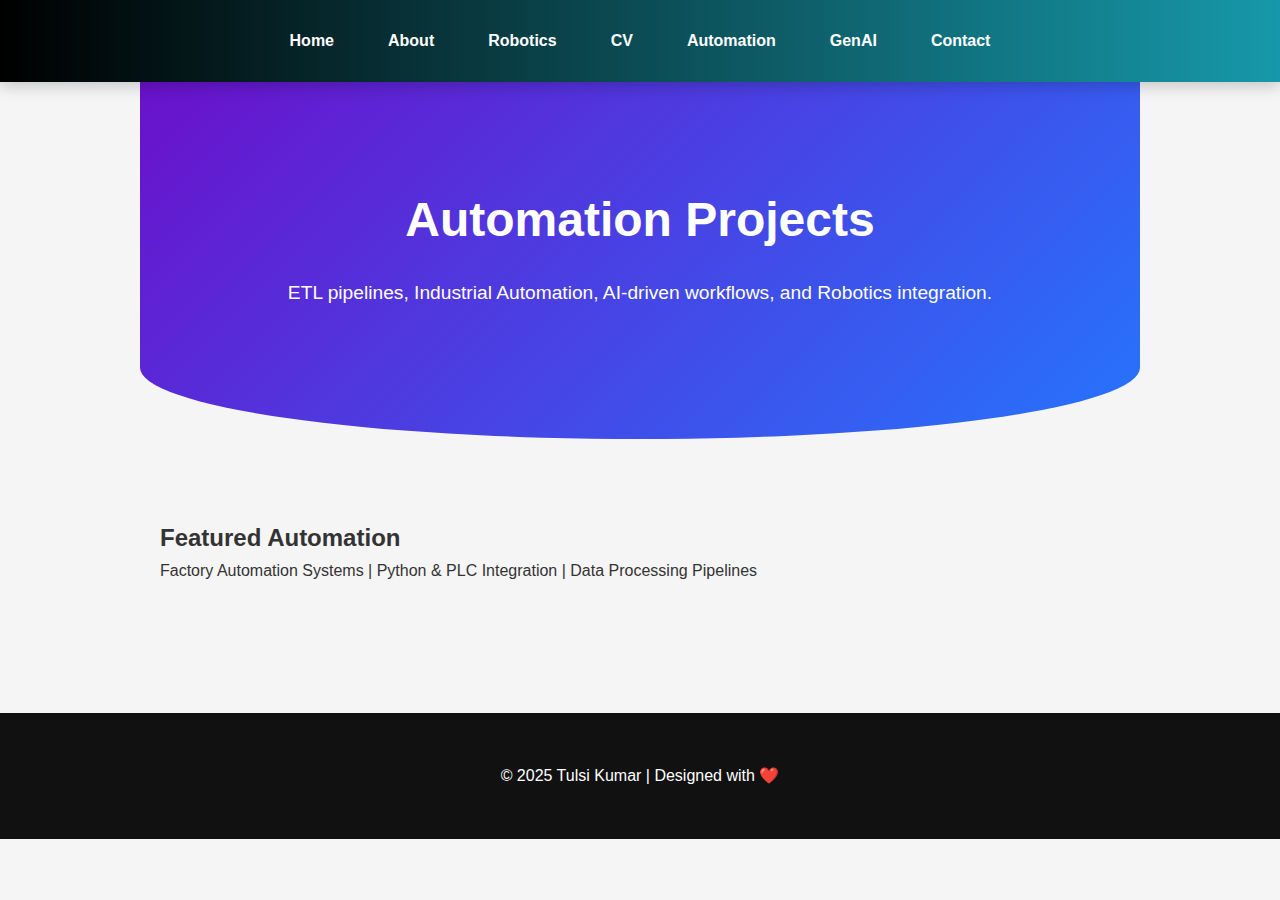
<file: automation.html>
<!DOCTYPE html>
<html lang="en">
<head>
<meta charset="UTF-8">
<meta name="viewport" content="width=device-width, initial-scale=1.0">
<title>Automation | Tulsi Kumar</title>
<style>
/* Reuse same styles as above */
* { margin:0; padding:0; box-sizing:border-box; font-family: 'Arial', sans-serif; }
body { background: #f5f5f5; color:#333; line-height:1.6; }
header { background: linear-gradient(90deg, #000000, #1ecbe2, #4f46e5, #8b5cf6); background-size:400% 400%; animation: gradientBG 15s ease infinite; color:#fff; padding:20px 0; position:sticky; top:0; z-index:1000; box-shadow:0 4px 15px rgba(0,0,0,0.2); }
nav { display:flex; justify-content:center; gap:30px; flex-wrap:wrap; }
nav a { color:#fff; text-decoration:none; font-weight:bold; transition: all 0.3s; padding:8px 12px; border-radius:6px; }
nav a:hover { background: rgba(255,255,255,0.2); transform: scale(1.1); }
.hero { text-align:center; padding:100px 20px; background: linear-gradient(135deg, #6a11cb, #2575fc); color:#fff; border-radius: 0 0 50% 50% / 20%; position:relative; overflow:hidden; }
.hero h1 { font-size:3em; margin-bottom:20px; animation: fadeIn 2s ease-in-out; }
.hero p { font-size:1.2em; margin-bottom:30px; animation: fadeIn 2s 0.5s ease-in-out; }
section { padding:80px 20px; max-width:1000px; margin:auto; }
footer { text-align:center; padding:50px 20px; background:#111; color:#fff; margin-top:50px; }
@keyframes fadeIn { from {opacity:0; transform: translateY(20px);} to {opacity:1; transform: translateY(0);} }
@keyframes gradientBG { 0% {background-position:0% 50%;} 50% {background-position:100% 50%;} 100% {background-position:0% 50%;} }
</style>
</head>
<body>

<header>
    <nav>
        <a href="index.html">Home</a>
        <a href="about.html">About</a>
        <a href="robotics.html">Robotics</a>
        <a href="cv.html">CV</a>
        <a href="automation.html">Automation</a>
        <a href="genai.html">GenAI</a>
        <a href="contact.html">Contact</a>
    </nav>
</header>

<section class="hero">
    <h1>Automation Projects</h1>
    <p>ETL pipelines, Industrial Automation, AI-driven workflows, and Robotics integration.</p>
</section>

<section>
    <h2>Featured Automation</h2>
    <p>Factory Automation Systems | Python & PLC Integration | Data Processing Pipelines</p>
</section>

<footer>
    &copy; 2025 Tulsi Kumar | Designed with ❤️
</footer>

</body>
</html>
</file>
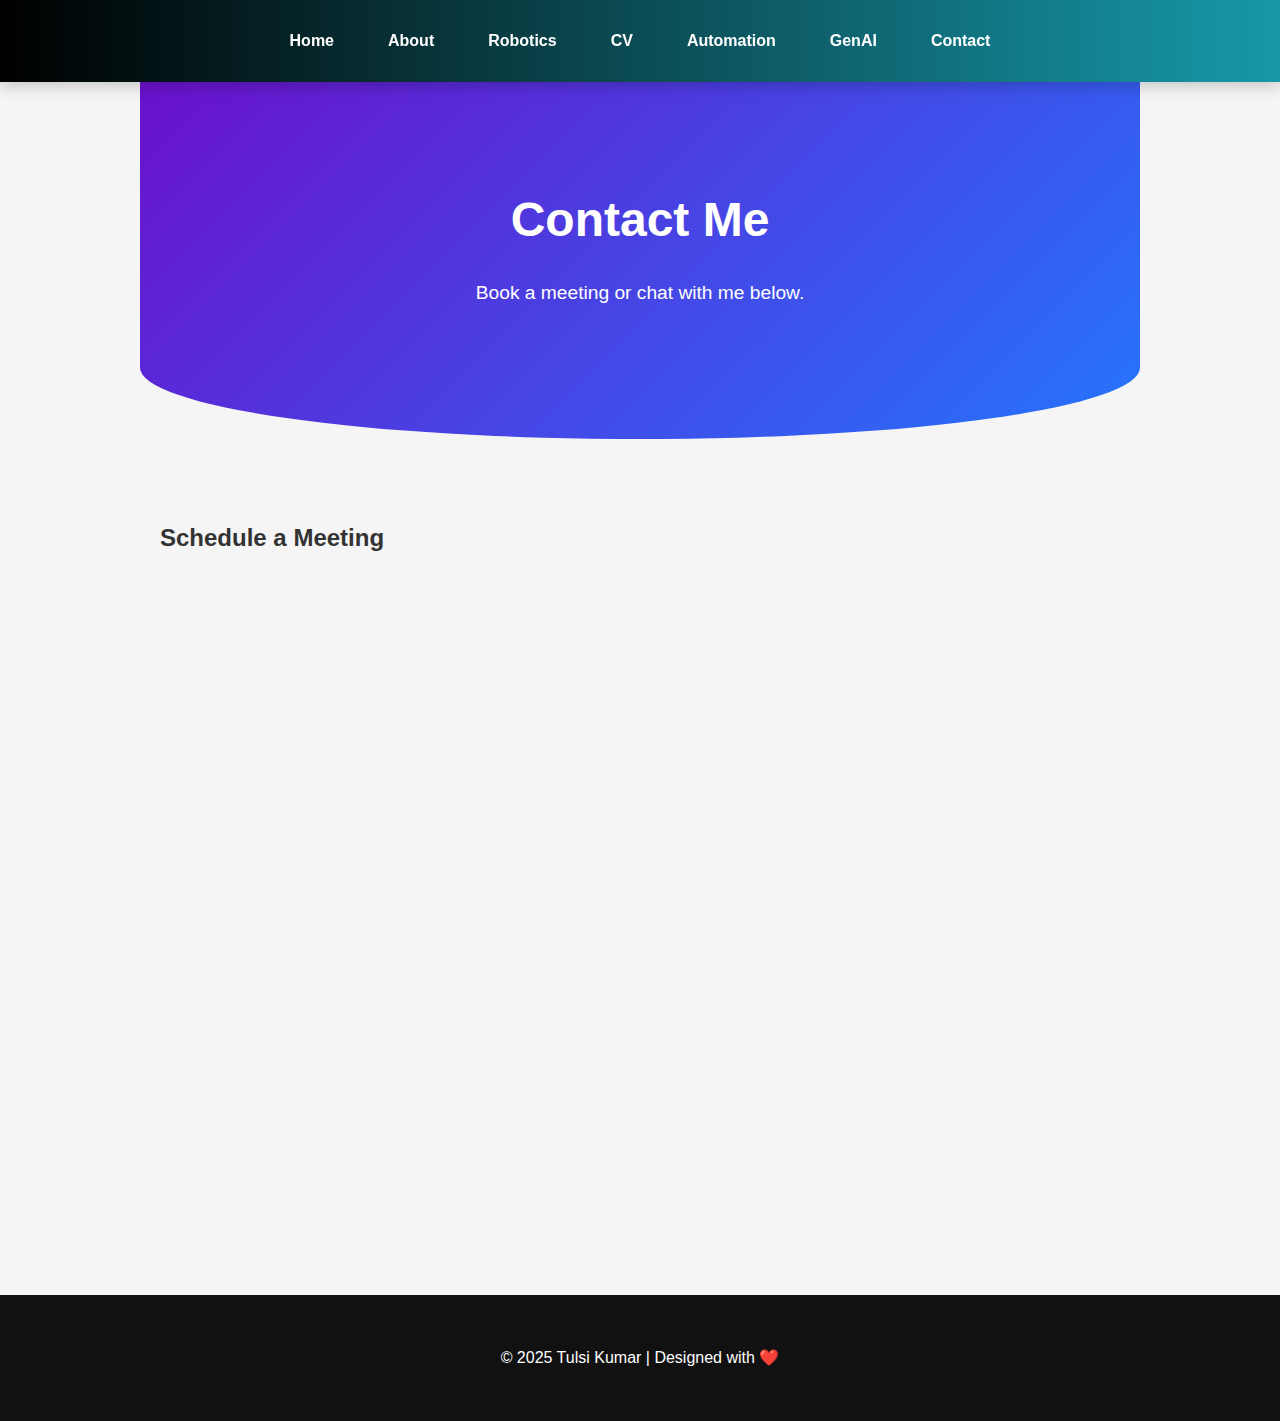
<file: contact.html>
<!DOCTYPE html>
<html lang="en">
<head>
<meta charset="UTF-8">
<meta name="viewport" content="width=device-width, initial-scale=1.0">
<title>Contact | Tulsi Kumar</title>
<style>
/* Same styling as above */
* { margin:0; padding:0; box-sizing:border-box; font-family: 'Arial', sans-serif; }
body { background: #f5f5f5; color:#333; line-height:1.6; }
header { background: linear-gradient(90deg, #000000, #1ecbe2, #4f46e5, #8b5cf6); background-size:400% 400%; animation: gradientBG 15s ease infinite; color:#fff; padding:20px 0; position:sticky; top:0; z-index:1000; box-shadow:0 4px 15px rgba(0,0,0,0.2); }
nav { display:flex; justify-content:center; gap:30px; flex-wrap:wrap; }
nav a { color:#fff; text-decoration:none; font-weight:bold; transition: all 0.3s; padding:8px 12px; border-radius:6px; }
nav a:hover { background: rgba(255,255,255,0.2); transform: scale(1.1); }
.hero { text-align:center; padding:100px 20px; background: linear-gradient(135deg, #6a11cb, #2575fc); color:#fff; border-radius: 0 0 50% 50% / 20%; position:relative; overflow:hidden; }
.hero h1 { font-size:3em; margin-bottom:20px; animation: fadeIn 2s ease-in-out; }
.hero p { font-size:1.2em; margin-bottom:30px; animation: fadeIn 2s 0.5s ease-in-out; }
section { padding:80px 20px; max-width:1000px; margin:auto; }
footer { text-align:center; padding:50px 20px; background:#111; color:#fff; margin-top:50px; }
.contact-iframe { width: 100%; height: 600px; border:none; border-radius:12px; }
@keyframes fadeIn { from {opacity:0; transform: translateY(20px);} to {opacity:1; transform: translateY(0);} }
@keyframes gradientBG { 0% {background-position:0% 50%;} 50% {background-position:100% 50%;} 100% {background-position:0% 50%;} }
</style>
</head>
<body>

<header>
    <nav>
        <a href="index.html">Home</a>
        <a href="about.html">About</a>
        <a href="robotics.html">Robotics</a>
        <a href="cv.html">CV</a>
        <a href="automation.html">Automation</a>
        <a href="genai.html">GenAI</a>
        <a href="contact.html">Contact</a>
    </nav>
</header>

<section class="hero">
    <h1>Contact Me</h1>
    <p>Book a meeting or chat with me below.</p>
</section>

<section>
    <h2>Schedule a Meeting</h2>
    <!-- Embed your chatbot or Calendly here -->
    <iframe class="contact-iframe" src="https://calendly.com/engr-tulsikumar" title="Book a Meeting"></iframe>
</section>

<footer>
    &copy; 2025 Tulsi Kumar | Designed with ❤️
</footer>

</body>
</html>
</file>
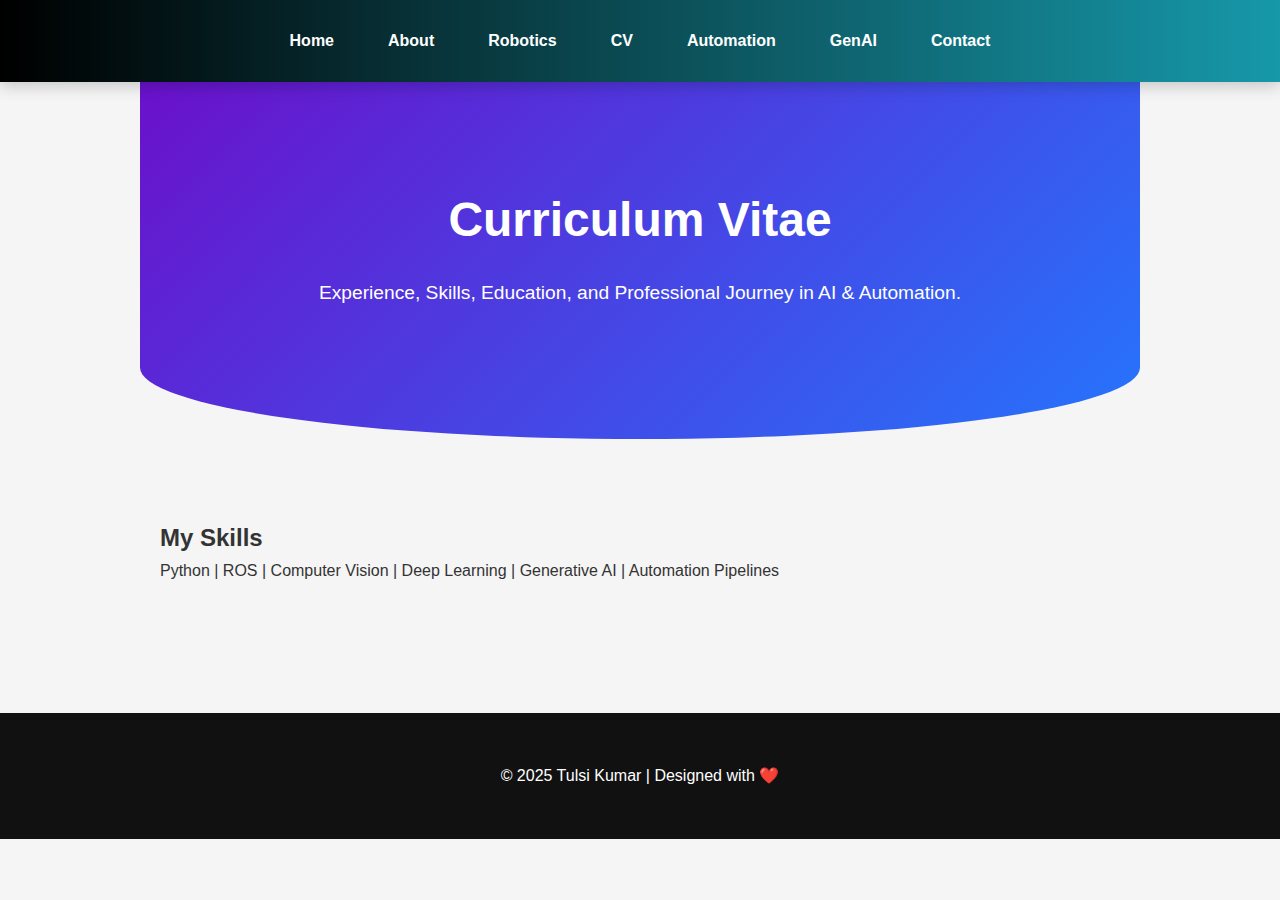
<file: cv.html>
<!-- cv.html -->
<!DOCTYPE html>
<html lang="en">
<head>
<meta charset="UTF-8">
<meta name="viewport" content="width=device-width, initial-scale=1.0">
<title>CV | Tulsi Kumar</title>
<style>
/* Same styling as robotics.html */
* { margin:0; padding:0; box-sizing:border-box; font-family: 'Arial', sans-serif; }
body { background: #f5f5f5; color:#333; line-height:1.6; }
header { background: linear-gradient(90deg, #000000, #1ecbe2, #4f46e5, #8b5cf6); background-size:400% 400%; animation: gradientBG 15s ease infinite; color:#fff; padding:20px 0; position:sticky; top:0; z-index:1000; box-shadow:0 4px 15px rgba(0,0,0,0.2); }
nav { display:flex; justify-content:center; gap:30px; flex-wrap:wrap; }
nav a { color:#fff; text-decoration:none; font-weight:bold; transition: all 0.3s; padding:8px 12px; border-radius:6px; }
nav a:hover { background: rgba(255,255,255,0.2); transform: scale(1.1); }
.hero { text-align:center; padding:100px 20px; background: linear-gradient(135deg, #6a11cb, #2575fc); color:#fff; border-radius: 0 0 50% 50% / 20%; position:relative; overflow:hidden; }
.hero h1 { font-size:3em; margin-bottom:20px; animation: fadeIn 2s ease-in-out; }
.hero p { font-size:1.2em; margin-bottom:30px; animation: fadeIn 2s 0.5s ease-in-out; }
section { padding:80px 20px; max-width:1000px; margin:auto; }
footer { text-align:center; padding:50px 20px; background:#111; color:#fff; margin-top:50px; }
@keyframes fadeIn { from {opacity:0; transform: translateY(20px);} to {opacity:1; transform: translateY(0);} }
@keyframes gradientBG { 0% {background-position:0% 50%;} 50% {background-position:100% 50%;} 100% {background-position:0% 50%;} }
</style>
</head>
<body>

<header>
    <nav>
        <a href="index.html">Home</a>
        <a href="about.html">About</a>
        <a href="robotics.html">Robotics</a>
        <a href="cv.html">CV</a>
        <a href="automation.html">Automation</a>
        <a href="genai.html">GenAI</a>
        <a href="contact.html">Contact</a>
    </nav>
</header>

<section class="hero">
    <h1>Curriculum Vitae</h1>
    <p>Experience, Skills, Education, and Professional Journey in AI & Automation.</p>
</section>

<section>
    <h2>My Skills</h2>
    <p>Python | ROS | Computer Vision | Deep Learning | Generative AI | Automation Pipelines</p>
</section>

<footer>
    &copy; 2025 Tulsi Kumar | Designed with ❤️
</footer>

</body>
</html>
</file>
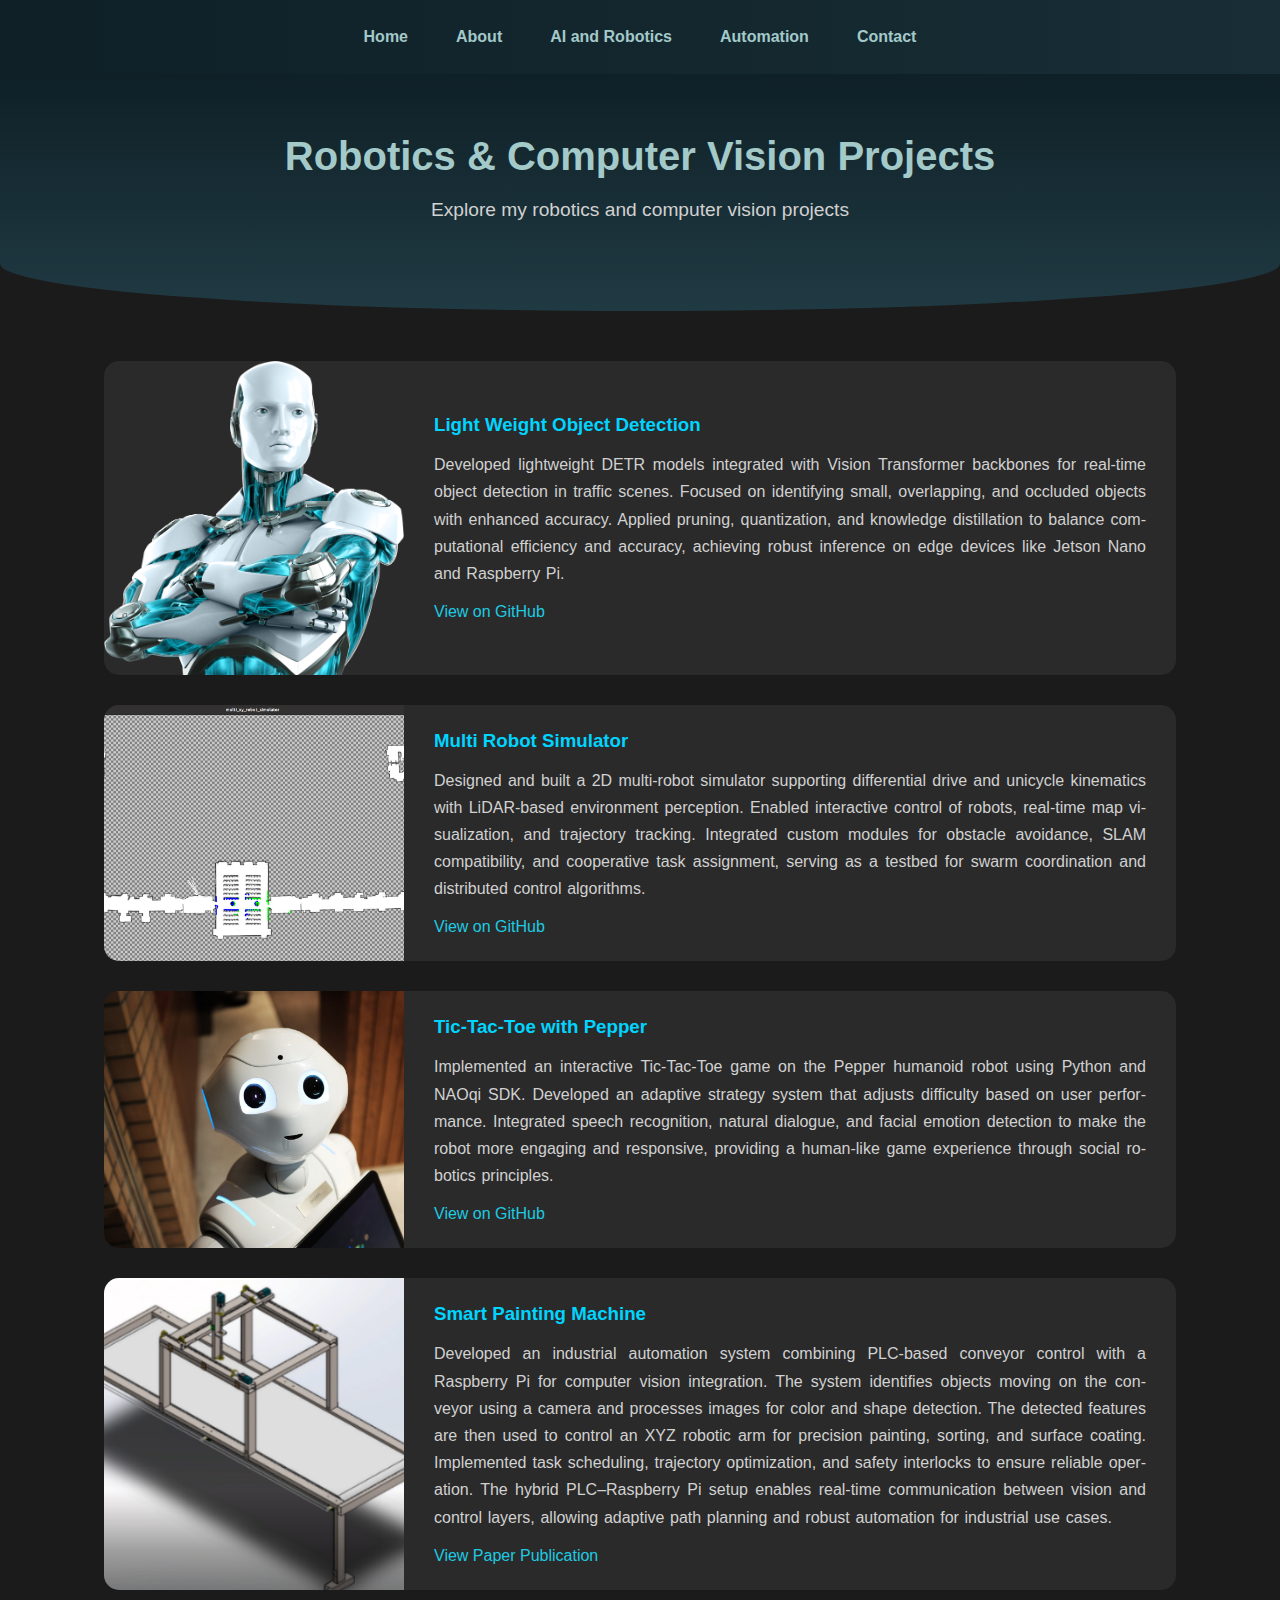
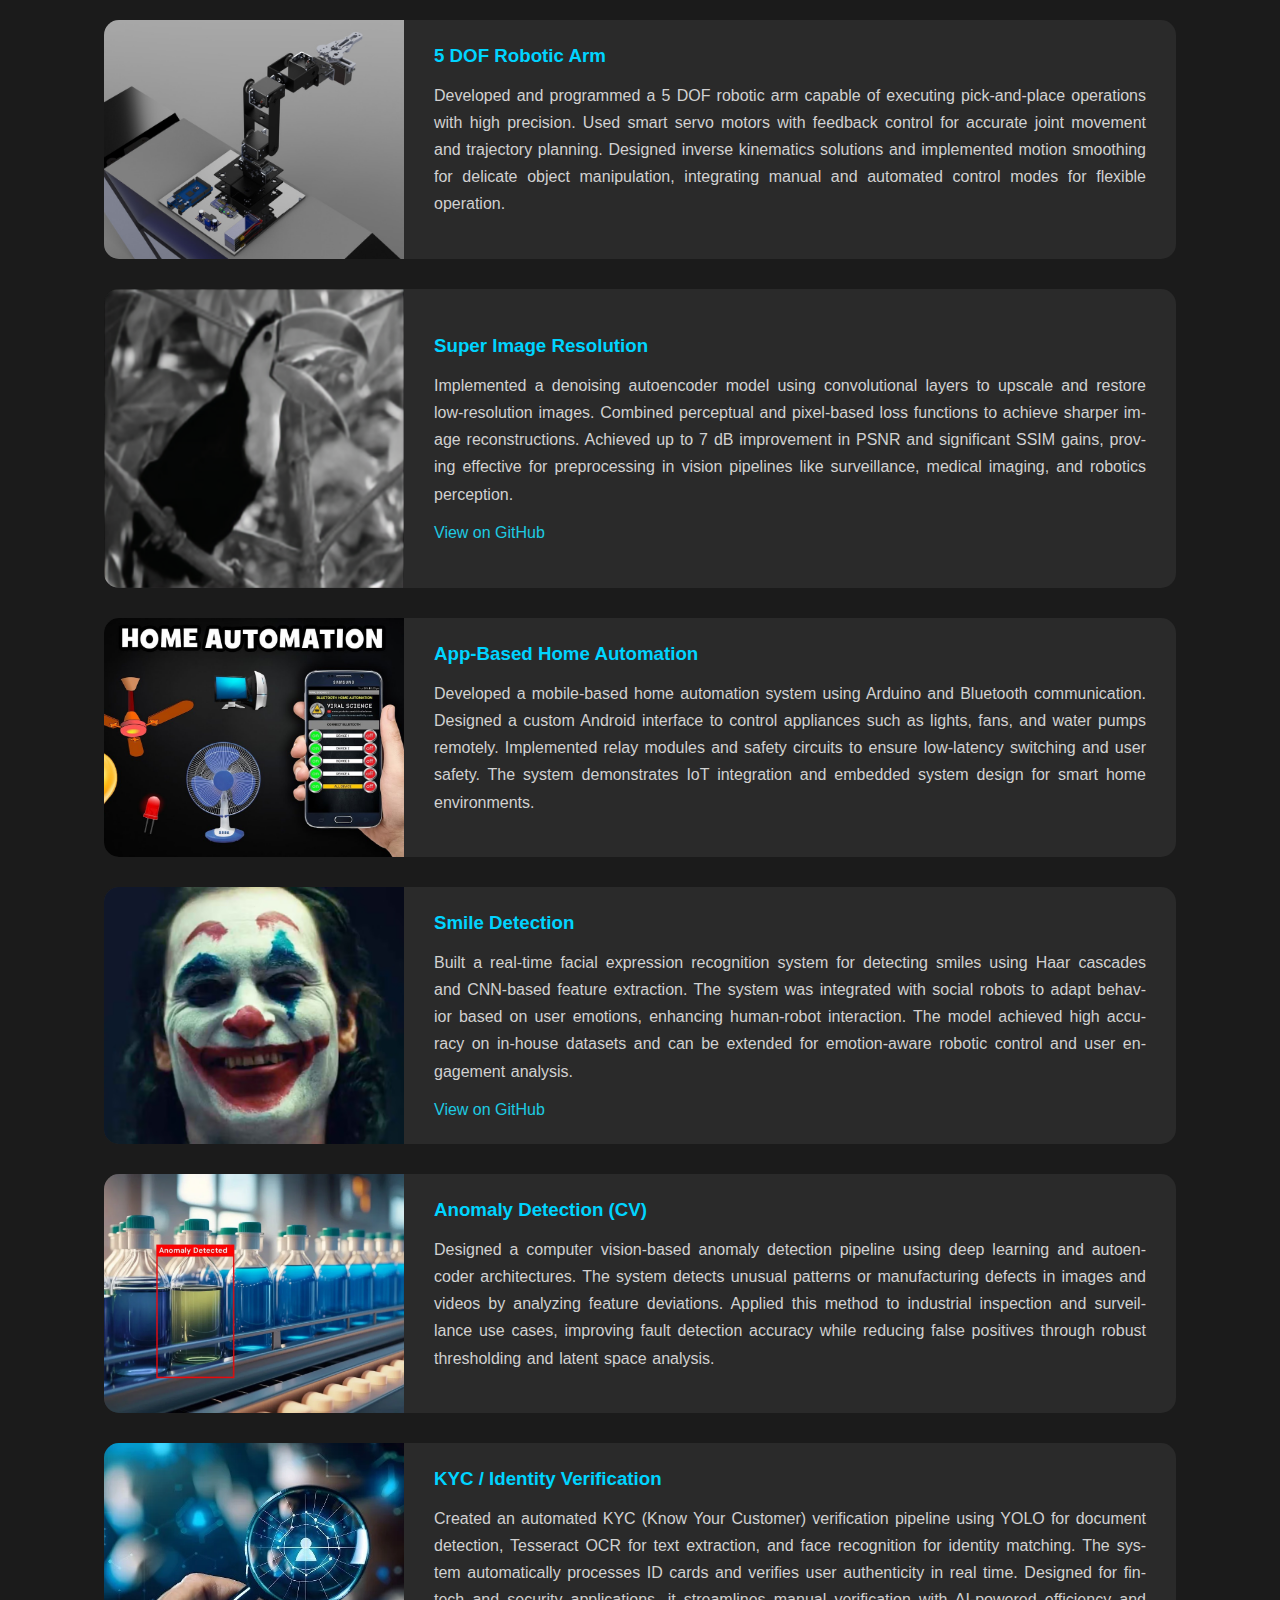
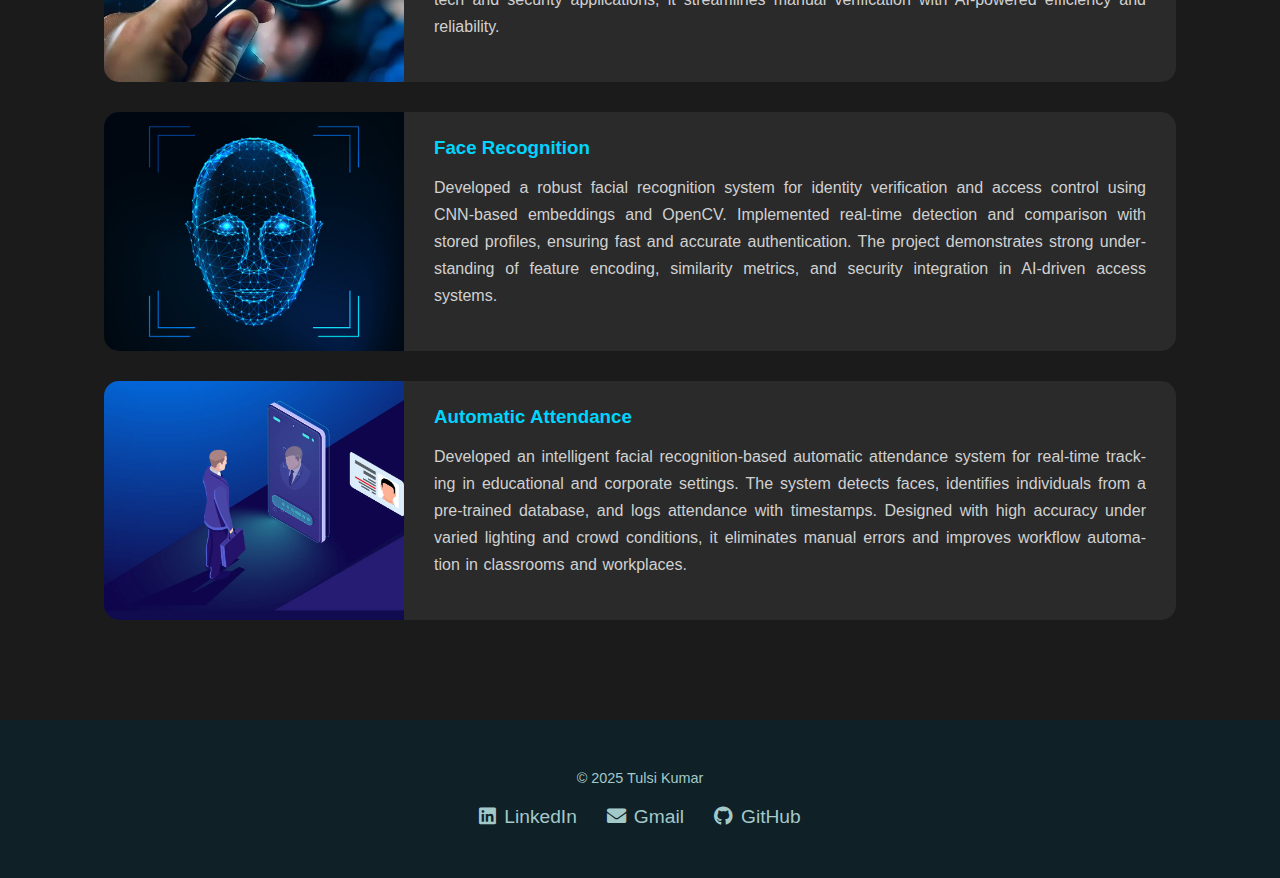
<file: robotics.html>
<!DOCTYPE html>
<html lang="en">
<head>
<meta charset="UTF-8">
<meta name="viewport" content="width=device-width, initial-scale=1.0">
<title>Robotics | Tulsi Kumar</title>

<link rel="stylesheet" href="https://cdnjs.cloudflare.com/ajax/libs/font-awesome/5.15.4/css/all.min.css">

<style>
* { margin:0; padding:0; box-sizing:border-box; font-family:'Arial', sans-serif; }
body { background:#1b1b1b; color:#d1d1d1; }

/* Header */
header { background: linear-gradient(90deg, #0f2027, #203a43, #2c5364); background-size:400% 400%; padding:20px 0; position: sticky; top:0; z-index:1000; animation: gradientBG 10s ease infinite; }
nav { display:flex; justify-content:center; gap:20px; flex-wrap:wrap; }
nav a { color:#a3c9c9; text-decoration:none; font-weight:bold; padding:8px 14px; border-radius:6px; transition:0.3s; }
nav a:hover { background: rgba(163,201,201,0.2); transform: scale(1.1); }

/* Gradient animation */
@keyframes gradientBG {0%{background-position:0% 50%}50%{background-position:100% 50%}100%{background-position:0% 50%}}

/* Hero */
.hero { text-align:center; padding:60px 5vw; background:linear-gradient(180deg,#0f2027,#203a43); border-radius:0 0 50% 50% / 20%; }
.hero h1 { font-size:2.5rem; margin-bottom:20px; color:#a3c9c9; }
.hero p { font-size:1.2rem; margin-bottom:30px; color:#d1d1d1; }

/* Projects section */
.projects-section {
  padding: 50px 5vw;
  max-width: 1200px;
  margin: auto;
  text-align: center;
}

.projects-section h2 {
  font-size: 2rem;
  margin-bottom: 40px;
  color: #a3c9c9;
}

/* Horizontal project cards */
.projects-grid {
  display: flex;
  flex-direction: column;
  gap: 30px;
}

.project-card {
  display: flex;
  flex-direction: row;
  background: #2a2a2a;
  border-radius: 15px;
  overflow: hidden;
  transition: transform 0.3s;
  align-items: stretch; /* ensures both image and text are same height */
}

.project-card:hover {
  transform: translateY(-8px);
}

.project-image img {
  width: 300px;
  height: 100%;
  object-fit: cover;
  display: block;          /* removes extra bottom space */
}

.project-image {
  flex-shrink: 0;
  height: auto;
  display: flex;
  align-items: stretch;
}

.project-description {
  padding: 25px 30px;
  text-align: justify;
  text-justify: inter-word;
  display: flex;
  flex-direction: column;
  justify-content: center; /* vertically center text if image taller */
}

.project-description h3 {
  margin-top: 0;
  margin-bottom: 15px;
  color: #00d4ff;
}

.project-description p {
  text-align: justify;
  text-justify: inter-word;
  line-height: 1.7;
  margin-bottom: 1rem;
  word-spacing: 1.2px;
  hyphens: auto;
}

.project-description a {
  display: inline-block;
  color: #1ecbe2;
  text-decoration: none;
  /*font-weight: bold;*/
  margin-top: 0px;
}

.project-description a:hover {
  text-decoration: underline;
}



/* Footer */
footer { text-align:center; padding:20px; background:#0f2027; color:#a3c9c9; font-size:0.9rem; margin-top:50px; }

/* Responsive */
@media (max-width:768px){
  .project-card { flex-direction: column; }
  .project-image img { width:100%; height:auto; }
  .hero { padding:40px 5vw; }
}
</style>
</head>
<body>

<header>
  <nav>
      <a href="index.html">Home</a>
      <a href="about.html">About</a>
      <a href="robotics.html">AI and Robotics</a>
      <a href="automation.html">Automation</a>
      <a href="contact.html">Contact</a>
  </nav>
</header>

<section class="hero">
  <h1>Robotics & Computer Vision Projects</h1>
  <p>Explore my robotics and computer vision projects </p>
</section>
<section class="projects-section">
  <div class="projects-grid">

    <!-- Project 1 -->
    <div class="project-card" id="project1">
      <div class="project-image">
        <img src="assets/images/robotic1.png" alt="Light Weight Object Detection">
      </div>
      <div class="project-description">
        <h3>Light Weight Object Detection</h3>
        <p>Developed lightweight DETR models integrated with Vision Transformer backbones for real-time object detection in traffic scenes. Focused on identifying small, overlapping, and occluded objects with enhanced accuracy. Applied pruning, quantization, and knowledge distillation to balance computational efficiency and accuracy, achieving robust inference on edge devices like Jetson Nano and Raspberry Pi.</p>
        <a href="https://github.com/tulsikumar-1/lw-detr" target="_blank">View on GitHub</a>
      </div>
    </div>

    <!-- Project 2 -->
    <div class="project-card" id="project2">
      <div class="project-image">
        <img src="assets/images/robotic2.png" alt="Multi Robot Simulator">
      </div>
      <div class="project-description">
        <h3>Multi Robot Simulator</h3>
        <p>Designed and built a 2D multi-robot simulator supporting differential drive and unicycle kinematics with LiDAR-based environment perception. Enabled interactive control of robots, real-time map visualization, and trajectory tracking. Integrated custom modules for obstacle avoidance, SLAM compatibility, and cooperative task assignment, serving as a testbed for swarm coordination and distributed control algorithms.</p>
        <a href="https://github.com/tulsikumar-1/Multi_robot_simulator-ROS" target="_blank">View on GitHub</a>
      </div>
    </div>

    <!-- Project 3 -->
    <div class="project-card" id="project3">
      <div class="project-image">
        <img src="assets/images/robotic3.png" alt="Pepper Tic-Tac-Toe">
      </div>
      <div class="project-description">
        <h3>Tic-Tac-Toe with Pepper</h3>
        <p>Implemented an interactive Tic-Tac-Toe game on the Pepper humanoid robot using Python and NAOqi SDK. Developed an adaptive strategy system that adjusts difficulty based on user performance. Integrated speech recognition, natural dialogue, and facial emotion detection to make the robot more engaging and responsive, providing a human-like game experience through social robotics principles.</p>
        <a href="https://github.com/tulsikumar-1/Tic-Tac-Toe-with-Pepper" target="_blank">View on GitHub</a>
      </div>
    </div>
    <!-- Project 4 -->
    <div class="project-card" id="project5">
      <div class="project-image">
        <img src="assets/images/robotic5.png" alt="Smart Painting Machine">
      </div>
      <div class="project-description">
        <h3>Smart Painting Machine</h3>
        <p>
          Developed an industrial automation system combining PLC-based conveyor control with a Raspberry Pi for computer vision integration. 
          The system identifies objects moving on the conveyor using a camera and processes images for color and shape detection. 
          The detected features are then used to control an XYZ robotic arm for precision painting, sorting, and surface coating. 
          Implemented task scheduling, trajectory optimization, and safety interlocks to ensure reliable operation. 
          The hybrid PLC–Raspberry Pi setup enables real-time communication between vision and control layers, allowing adaptive path planning and robust automation for industrial use cases.
        </p>
        <a href="https://3ciencias.com/articulos/articulo/development-smart-painting-machine-using-image-processing/" target="_blank">View Paper Publication</a>
      </div>
    </div>
    
    <!-- Project 5 -->
    <div class="project-card" id="project4">
      <div class="project-image">
        <img src="assets/images/robotic4.png" alt="5 DOF Robotic Arm">
      </div>
      <div class="project-description">
        <h3>5 DOF Robotic Arm</h3>
        <p>Developed and programmed a 5 DOF robotic arm capable of executing pick-and-place operations with high precision. Used smart servo motors with feedback control for accurate joint movement and trajectory planning. Designed inverse kinematics solutions and implemented motion smoothing for delicate object manipulation, integrating manual and automated control modes for flexible operation.</p>
      </div>
    </div>


    <!-- Project 6 -->
    <div class="project-card" id="project6">
      <div class="project-image">
        <img src="assets/images/robotic6.png" alt="Super Image Resolution">
      </div>
      <div class="project-description">
        <h3>Super Image Resolution</h3>
        <p>Implemented a denoising autoencoder model using convolutional layers to upscale and restore low-resolution images. Combined perceptual and pixel-based loss functions to achieve sharper image reconstructions. Achieved up to 7 dB improvement in PSNR and significant SSIM gains, proving effective for preprocessing in vision pipelines like surveillance, medical imaging, and robotics perception.</p>
        <a href="https://github.com/tulsikumar-1/Super-Image-Resolution" target="_blank">View on GitHub</a>
      </div>
    </div>

    <!-- Project 7 -->
    <div class="project-card" id="project7">
      <div class="project-image">
        <img src="assets/images/robotic7.png" alt="App-Based Home Automation">
      </div>
      <div class="project-description">
        <h3>App-Based Home Automation</h3>
        <p>Developed a mobile-based home automation system using Arduino and Bluetooth communication. Designed a custom Android interface to control appliances such as lights, fans, and water pumps remotely. Implemented relay modules and safety circuits to ensure low-latency switching and user safety. The system demonstrates IoT integration and embedded system design for smart home environments.</p>
      </div>
    </div>

    <!-- Project 8 -->
    <div class="project-card" id="project8">
      <div class="project-image">
        <img src="assets/images/robotic8.png" alt="Smile Detection">
      </div>
      <div class="project-description">
        <h3>Smile Detection</h3>
        <p>Built a real-time facial expression recognition system for detecting smiles using Haar cascades and CNN-based feature extraction. The system was integrated with social robots to adapt behavior based on user emotions, enhancing human-robot interaction. The model achieved high accuracy on in-house datasets and can be extended for emotion-aware robotic control and user engagement analysis.</p>
        <a href="https://github.com/tulsikumar-1/Smile-Detection" target="_blank">View on GitHub</a>
      </div>
    </div>

    <!-- Project 9 -->
    <div class="project-card" id="project9">
      <div class="project-image">
        <img src="assets/images/robotic9.png" alt="Anomaly Detection CV">
      </div>
      <div class="project-description">
        <h3>Anomaly Detection (CV)</h3>
        <p>Designed a computer vision-based anomaly detection pipeline using deep learning and autoencoder architectures. The system detects unusual patterns or manufacturing defects in images and videos by analyzing feature deviations. Applied this method to industrial inspection and surveillance use cases, improving fault detection accuracy while reducing false positives through robust thresholding and latent space analysis.</p>
      </div>
    </div>

    <!-- Project 10 -->
    <div class="project-card" id="project10">
      <div class="project-image">
        <img src="assets/images/robotic10.png" alt="KYC Identity Verification">
      </div>
      <div class="project-description">
        <h3>KYC / Identity Verification</h3>
        <p>Created an automated KYC (Know Your Customer) verification pipeline using YOLO for document detection, Tesseract OCR for text extraction, and face recognition for identity matching. The system automatically processes ID cards and verifies user authenticity in real time. Designed for fintech and security applications, it streamlines manual verification with AI-powered efficiency and reliability.</p>
      </div>
    </div>

    <!-- Project 11 -->
    <div class="project-card" id="project11">
      <div class="project-image">
        <img src="assets/images/robotic11.png" alt="Face Recognition">
      </div>
      <div class="project-description">
        <h3>Face Recognition</h3>
        <p>Developed a robust facial recognition system for identity verification and access control using CNN-based embeddings and OpenCV. Implemented real-time detection and comparison with stored profiles, ensuring fast and accurate authentication. The project demonstrates strong understanding of feature encoding, similarity metrics, and security integration in AI-driven access systems.</p>
      </div>
    </div>

    <!-- Project 12 -->
    <div class="project-card" id="project12">
      <div class="project-image">
        <img src="assets/images/robotic12.png" alt="Automatic Attendance">
      </div>
      <div class="project-description">
        <h3>Automatic Attendance</h3>
        <p>Developed an intelligent facial recognition-based automatic attendance system for real-time tracking in educational and corporate settings. The system detects faces, identifies individuals from a pre-trained database, and logs attendance with timestamps. Designed with high accuracy under varied lighting and crowd conditions, it eliminates manual errors and improves workflow automation in classrooms and workplaces.</p>
      </div>
    </div>

  </div>
</section>


<footer style="text-align: center; padding: 50px 20px; background: #0f2027; color: #a3c9c9;">
  <p>&copy; 2025 Tulsi Kumar</p>
  <div style="margin-top: 20px;">
    <div style="display: flex; justify-content: center; gap: 30px;">
      <a href="https://www.linkedin.com/in/tulsi-kumar" target="_blank" style="color: #a3c9c9; text-decoration: none; font-size: 1.2rem;">
        <i class="fab fa-linkedin" style="margin-right: 8px;"></i>LinkedIn
      </a>
      <a href="mailto:engr.tulsikumar@gmail.com" style="color: #a3c9c9; text-decoration: none; font-size: 1.2rem;">
        <i class="fas fa-envelope" style="margin-right: 8px;"></i>Gmail
      </a>
      <a href="https://github.com/tulsikumar-1" target="_blank" style="color: #a3c9c9; text-decoration: none; font-size: 1.2rem;">
        <i class="fab fa-github" style="margin-right: 8px;"></i>GitHub
      </a>
    </div>
  </div>
</footer>

</body>
</html>
</file>
